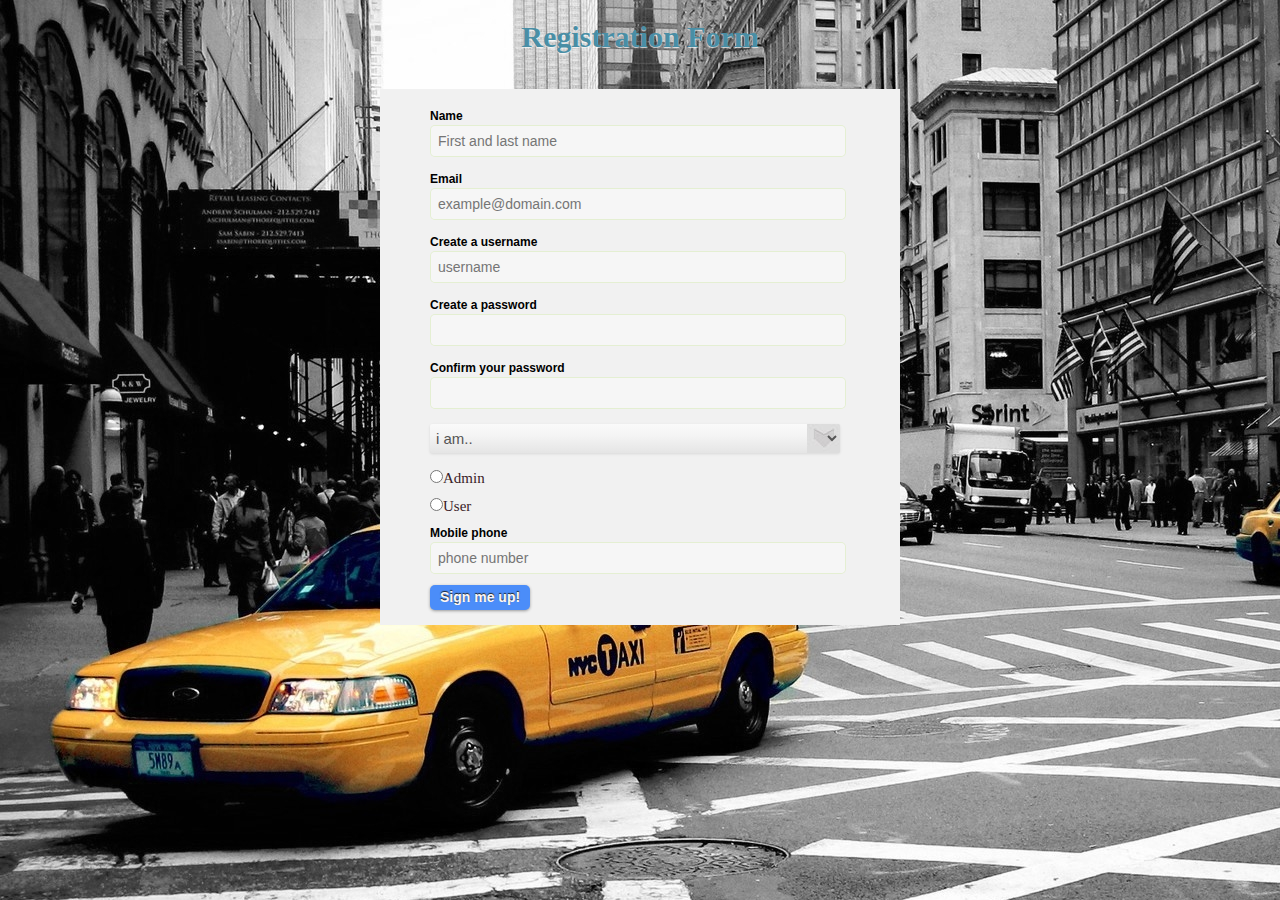
<file: Cab_Booking/admin_regis.html>
<!DOCTYPE html>
<html>
<head>
<title>Registration Form</title>
	<meta http-equiv="X-UA-Compatible" content="IE=EmulateIE7; IE=EmulateIE9">
	<meta http-equiv="Content-Type" content="text/html; charset=utf-8" />
	<meta name="viewport" content="width=device-width, initial-scale=1, maximum-scale=1.0, user-scalable=no"/>
    <link rel="stylesheet" type="text/css" href="regis\style.css" media="all" />
    <link rel="stylesheet" type="text/css" href="regis\demo.css" media="all" />
</head>
<body>
<div class="container">
			<!-- freshdesignweb top bar -->
            <!--/ freshdesignweb top bar -->
			<header>
				<h1>Registration Form</h1>
            </header>       
      <div  class="form">
      <form action="admin_regis.php" method="post" onSubmit="return checkForm(this);">
      <input id="snapHostID" name="snapHostID" type="hidden" value="FLJRPLR3SDA9"/>
      
      	<script type="text/javascript">
		function checkForm(form)
  {
    if(form.username.value == "") {
      alert("Error: Username cannot be blank!");
      form.username.focus();
      return false;
    }
    re = /^\w+$/;
    if(!re.test(form.username.value)) {
      alert("Error: Username must contain only letters, numbers and underscores!");
      form.username.focus();
      return false;
    }

    if(form.password.value != "" && form.password.value == form.repassword.value) {
      if(form.password.value.length < 6) {
        alert("Error: Password must contain at least six characters!");
        form.password.focus();
        return false;
      }
      if(form.password.value == form.username.value) {
        alert("Error: Password must be different from Username!");
        form.pwd1.focus();
        return false;
      }
      re = /[0-9]/;
      if(!re.test(form.password.value)) {
        alert("Error: password must contain at least one number (0-9)!");
        form.password.focus();
        return false;
      }
      re = /[a-z]/;
      if(!re.test(form.password.value)) {
        alert("Error: password must contain at least one lowercase letter (a-z)!");
        form.password.focus();
        return false;
      }
      re = /[A-Z]/;
      if(!re.test(form.password.value)) {
        alert("Error: password must contain at least one uppercase letter (A-Z)!");
        form.password.focus();
        return false;
      }
    } else {
      alert("Error: Please check that you've entered and confirmed your password!");
      form.password.focus();
      return false;
    }
    return true;
  }
  
 </script>
    		<form id="contactform"> 
    			<p class="contact"><label for="name">Name</label></p> 
    			<input id="name" name="name" placeholder="First and last name" required="" tabindex="1" type="text"> 
    			 
    			<p class="contact"><label for="email">Email</label></p> 
    			<input id="email" name="email" placeholder="example@domain.com" required="" type="email"> 
                
                <p class="contact"><label for="username">Create a username</label></p> 
    			<input id="username" name="username" placeholder="username" required="" tabindex="2" type="text"> 
    			 
                <p class="contact"><label for="password">Create a password</label></p> 
    			<input type="password" id="password" name="password" required="" > 
                <p class="contact"><label for="repassword">Confirm your password</label></p> 
    			<input type="password" id="repassword" name="repassword" required="" > 
       
            <select class="select-style gender" name="gender">
            <option value="select">i am..</option>
            <option value="m">Male</option>
            <option value="f">Female</option>
            </select><br><br>
            
            <input type="radio" name="admin/user" value="Admin">Admin<br>
            <input type="radio" name="admin/user" value="User">User<br>
            
            <p class="contact"><label for="phone">Mobile phone</label></p> 
            <input id="phone" name="phone" placeholder="phone number" required="" maxlength="10" pattern="[0-9]{10}" type="text"> <br>
            <input class="buttom" name="submit" id="submit" tabindex="5" value="Sign me up!" type="submit"> 	 
   </form> 
   </form>
</div>      
</div>

</body>
</html>
</file>
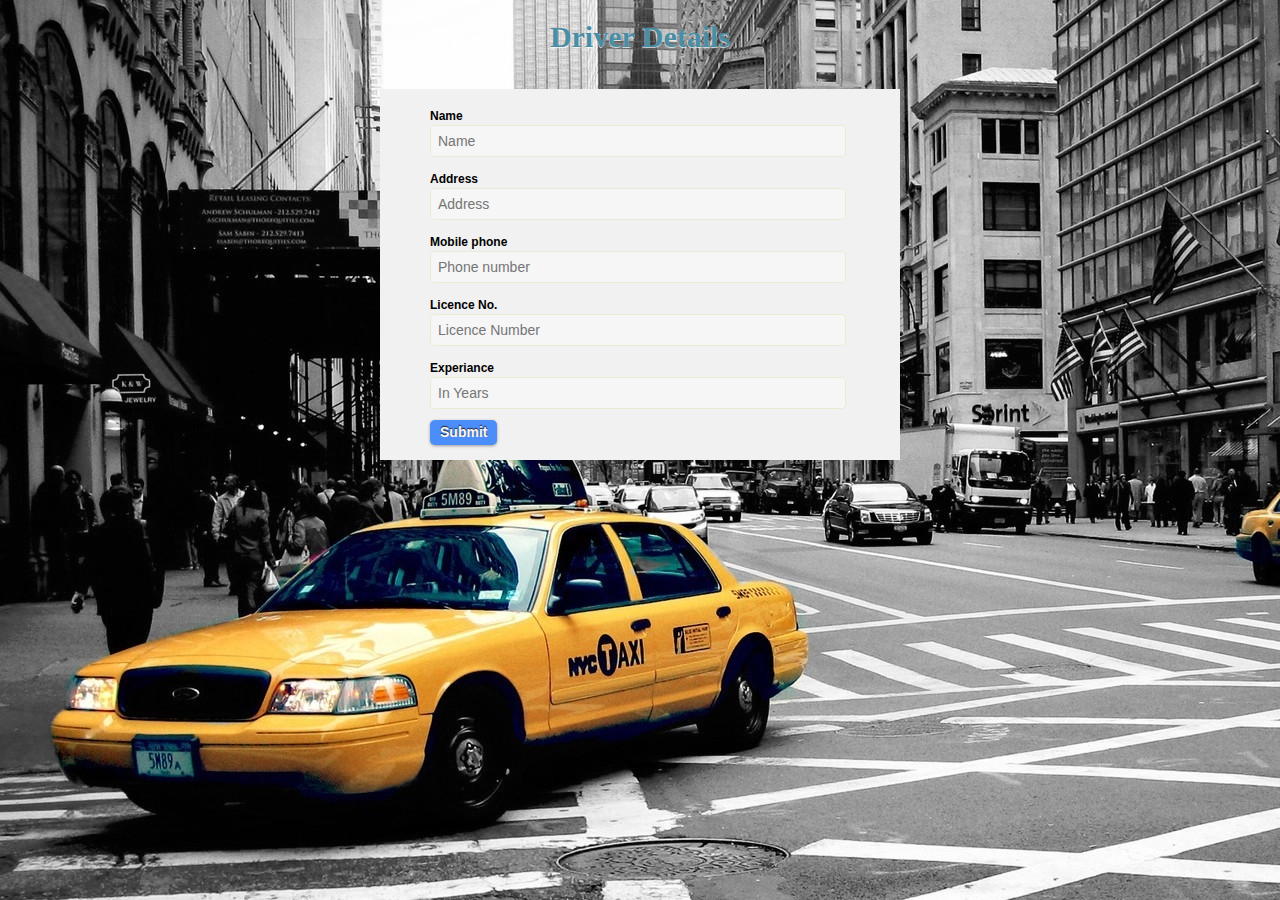
<file: Cab_Booking/driver_details.html>
<!DOCTYPE html>
<html>
<head>
<title>Driver Details</title>
	<meta http-equiv="X-UA-Compatible" content="IE=EmulateIE7; IE=EmulateIE9">
	<meta http-equiv="Content-Type" content="text/html; charset=utf-8" />
	<meta name="viewport" content="width=device-width, initial-scale=1, maximum-scale=1.0, user-scalable=no"/>
    <link rel="stylesheet" type="text/css" href="booking\style.css" media="all" />
    <link rel="stylesheet" type="text/css" href="booking\demo.css" media="all" />
</head>
<body>
<div class="container">
			<!-- freshdesignweb top bar -->
            <!--/ freshdesignweb top bar -->
			<header>
            <h1>Driver Details</h1>
            </header>       
      <div  class="form">
      <form action="driver_details.php" method="post" >      
                        
    		<form id="contactform"> 
                		
                <p class="contact"><label for="username">Name</label></p> 
    			<input id="username" name="name" placeholder="Name" required="" tabindex="1" type="text"> 
                
                <p class="contact"><label for="username">Address</label></p> 
    			<input id="username" name="address" placeholder="Address" required="" tabindex="2" type="text"> 
                
                <p class="contact"><label for="phone">Mobile phone</label></p> 
            <input id="phone" name="phone" placeholder="Phone number" required="" type="text"> <br>
                
                <p class="contact"><label for="phone">Licence No.</label></p> 
            <input id="phone" name="licno" placeholder="Licence Number" required="" type="text"> <br>
            
            <p class="contact"><label for="phone">Experiance</label></p> 
            <input id="phone" name="exp" placeholder="In Years" required="" type="text"> <br>
                
            
            <input class="buttom" name="submit" tabindex="5" value="Submit" type="submit"> 	 
   </form> 
</form>
</div>      
</div>

</body>
</html>
</file>
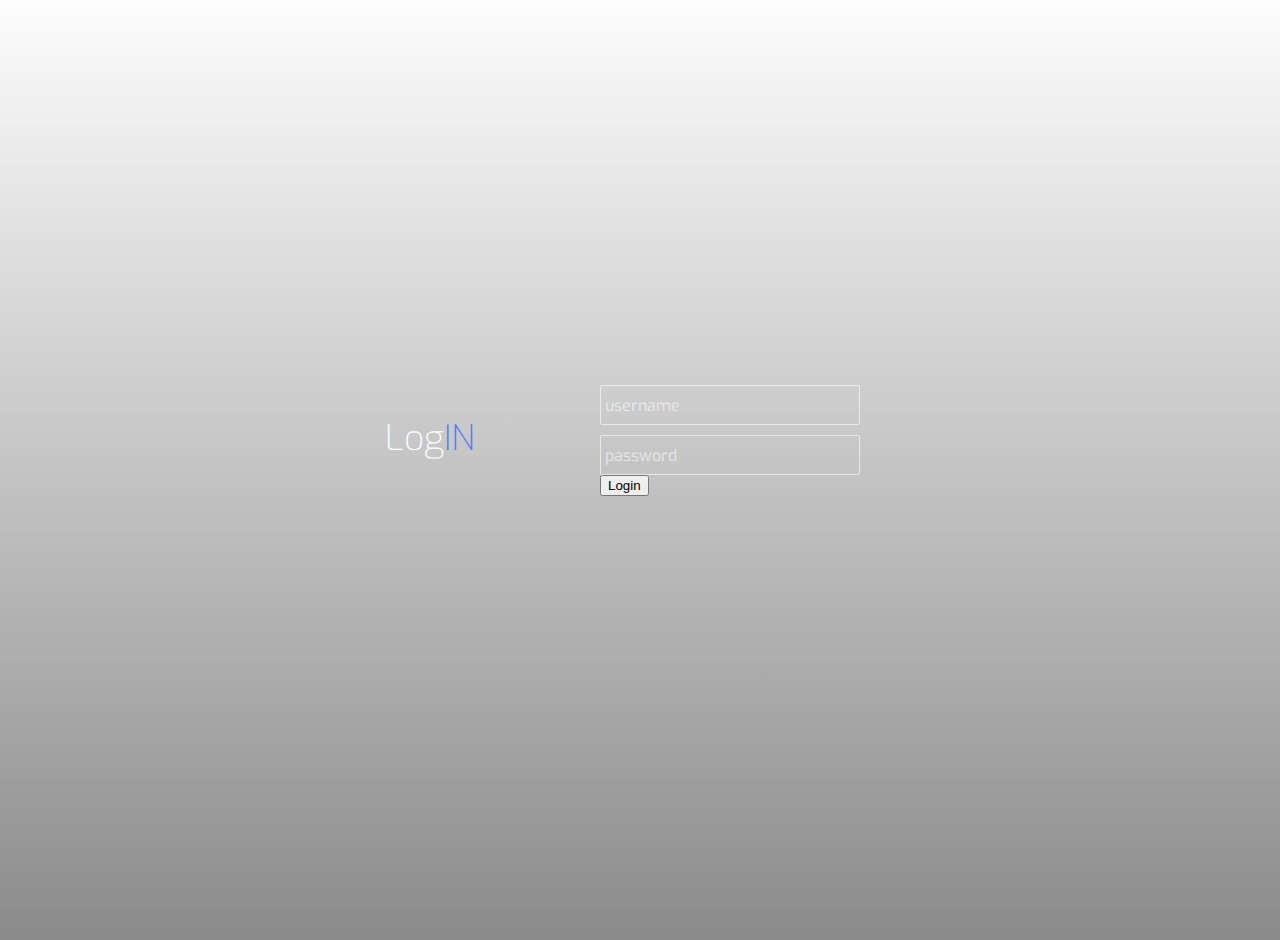
<file: Cab_Booking/login.html>
<!DOCTYPE html>
<html >
  <head>
    <meta charset="UTF-8">
    <title>Login Form</title>
    
    
    
    
        <style>
      /* NOTE: The styles were added inline because Prefixfree needs access to your styles and they must be inlined if they are on local disk! */
      @import url(http://fonts.googleapis.com/css?family=Exo:100,200,400);
@import url(http://fonts.googleapis.com/css?family=Source+Sans+Pro:700,400,300);

body{
	margin: 0;
	padding: 0;
	background: #fff;

	color: #fff;
	font-family: Arial;
	font-size: 12px;
}

.body{
	position: absolute;
	top: -20px;
	left: -20px;
	right: -40px;
	bottom: -40px;
	width: auto;
	height: auto;
	background-image: url(http://ginva.com/wp-content/uploads/2012/07/city-skyline-wallpapers-008.jpg);
	background-size: cover;
	-webkit-filter: blur(5px);
	z-index: 0;
}

.grad{
	position: absolute;
	top: -20px;
	left: -20px;
	right: -40px;
	bottom: -40px;
	width: auto;
	height: auto;
	background: -webkit-gradient(linear, left top, left bottom, color-stop(0%,rgba(0,0,0,0)), color-stop(100%,rgba(0,0,0,0.65))); /* Chrome,Safari4+ */
	z-index: 1;
	opacity: 0.7;
}

.header{
	position: absolute;
	top: calc(50% - 35px);
	left: calc(50% - 255px);
	z-index: 2;
}

.header div{
	float: left;
	color: #fff;
	font-family: 'Exo', sans-serif;
	font-size: 35px;
	font-weight: 200;
}

.header div span{
	color: #5379fa !important;
}

.login{
	position: absolute;
	top: calc(50% - 75px);
	left: calc(50% - 50px);
	height: 150px;
	width: 350px;
	padding: 10px;
	z-index: 2;
}

.login input[type=text]{
	width: 250px;
	height: 30px;
	background: transparent;
	border: 1px solid rgba(255,255,255,0.6);
	border-radius: 2px;
	color: #fff;
	font-family: 'Exo', sans-serif;
	font-size: 16px;
	font-weight: 400;
	padding: 4px;
}

.login input[type=password]{
	width: 250px;
	height: 30px;
	background: transparent;
	border: 1px solid rgba(255,255,255,0.6);
	border-radius: 2px;
	color: #fff;
	font-family: 'Exo', sans-serif;
	font-size: 16px;
	font-weight: 400;
	padding: 4px;
	margin-top: 10px;
}

.login input[type=button]{
	width: 260px;
	height: 35px;
	background: #fff;
	border: 1px solid #fff;
	cursor: pointer;
	border-radius: 2px;
	color: #a18d6c;
	font-family: 'Exo', sans-serif;
	font-size: 16px;
	font-weight: 400;
	padding: 6px;
	margin-top: 10px;
}

.login input[type=button]:hover{
	opacity: 0.8;
}

.login input[type=button]:active{
	opacity: 0.6;
}

.login input[type=text]:focus{
	outline: none;
	border: 1px solid rgba(255,255,255,0.9);
}

.login input[type=password]:focus{
	outline: none;
	border: 1px solid rgba(255,255,255,0.9);
}

.login input[type=button]:focus{
	outline: none;
}

::-webkit-input-placeholder{
   color: rgba(255,255,255,0.6);
}

::-moz-input-placeholder{
   color: rgba(255,255,255,0.6);
}
    </style>

    
        <script src="login/js/prefixfree.min.js"></script>

    
  </head>

  <body>

    <div class="body"></div>
		<div class="grad"></div>
		<div class="header">
			<div>Log<span>IN</span></div>
		</div>
		<br>
		<div class="login">
			<form action="login.php" method="post">
				<input type="text" placeholder="username" name="username"><br>
				<input type="password" placeholder="password" name="password"><br>
				<input name="submit" type="submit" value="Login">
			</form>
		</div>  
  </body>
</html>
</file>
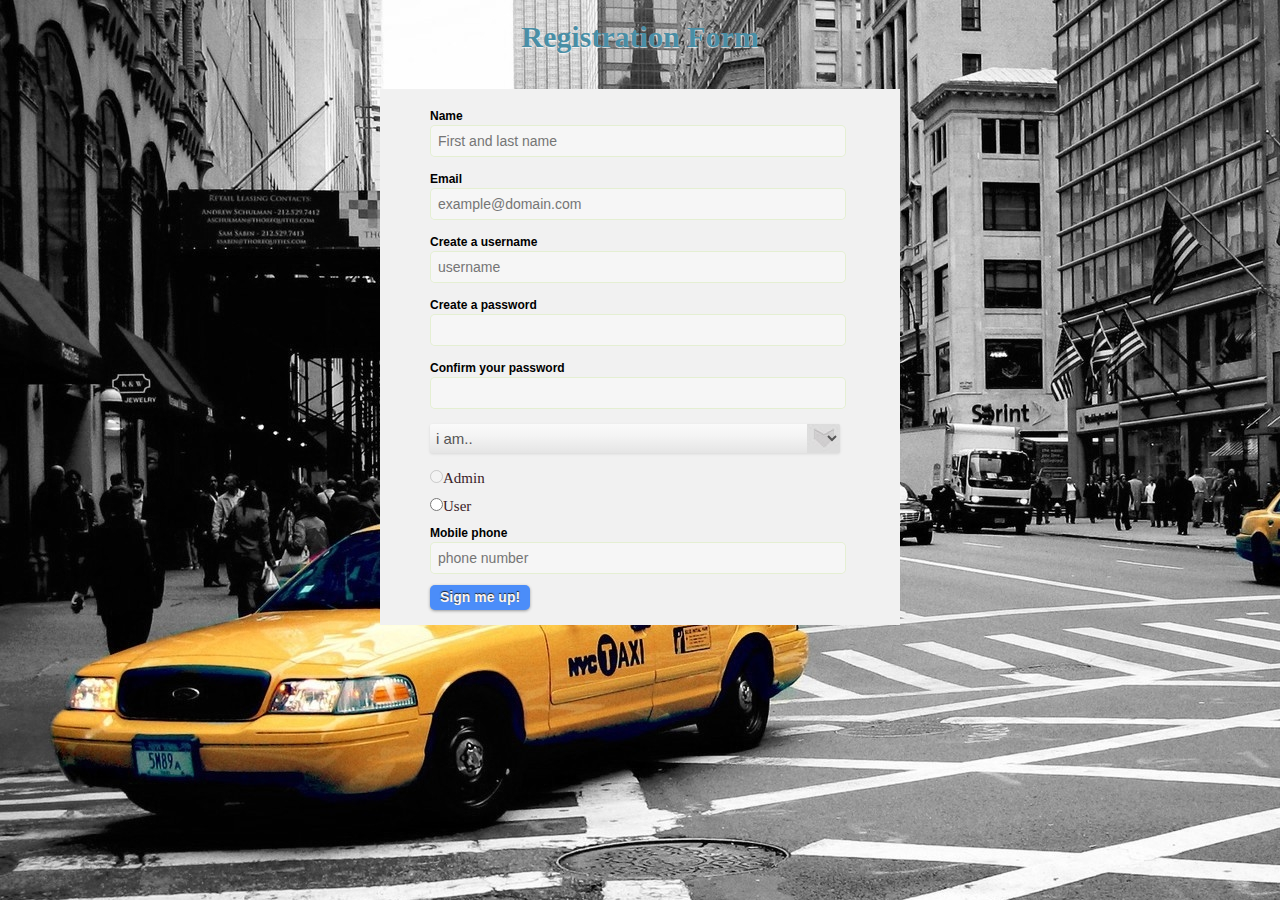
<file: Cab_Booking/regis.html>
<!DOCTYPE html>
<html>
<head>
<title>Registration Form</title>
	<meta http-equiv="X-UA-Compatible" content="IE=EmulateIE7; IE=EmulateIE9">
	<meta http-equiv="Content-Type" content="text/html; charset=utf-8" />
	<meta name="viewport" content="width=device-width, initial-scale=1, maximum-scale=1.0, user-scalable=no"/>
    <link rel="stylesheet" type="text/css" href="regis\style.css" media="all" />
    <link rel="stylesheet" type="text/css" href="regis\demo.css" media="all" />
</head>
<body>
<div class="container">
			<!-- freshdesignweb top bar -->
            <!--/ freshdesignweb top bar -->
			<header>
				<h1>Registration Form</h1>
            </header>       
      <div  class="form">
      <form action="regis.php" method="post" onSubmit="return checkForm(this);">
      <input id="snapHostID" name="snapHostID" type="hidden" value="FLJRPLR3SDA9"/>
      
      	<script type="text/javascript">
		function checkForm(form)
  {
    if(form.username.value == "") {
      alert("Error: Username cannot be blank!");
      form.username.focus();
      return false;
    }
    re = /^\w+$/;
    if(!re.test(form.username.value)) {
      alert("Error: Username must contain only letters, numbers and underscores!");
      form.username.focus();
      return false;
    }

    if(form.password.value != "" && form.password.value == form.repassword.value) {
      if(form.password.value.length < 6) {
        alert("Error: Password must contain at least six characters!");
        form.password.focus();
        return false;
      }
      if(form.password.value == form.username.value) {
        alert("Error: Password must be different from Username!");
        form.pwd1.focus();
        return false;
      }
      re = /[0-9]/;
      if(!re.test(form.password.value)) {
        alert("Error: password must contain at least one number (0-9)!");
        form.password.focus();
        return false;
      }
      re = /[a-z]/;
      if(!re.test(form.password.value)) {
        alert("Error: password must contain at least one lowercase letter (a-z)!");
        form.password.focus();
        return false;
      }
      re = /[A-Z]/;
      if(!re.test(form.password.value)) {
        alert("Error: password must contain at least one uppercase letter (A-Z)!");
        form.password.focus();
        return false;
      }
    } else {
      alert("Error: Please check that you've entered and confirmed your password!");
      form.password.focus();
      return false;
    }
    return true;
  }
  
 </script>
    		<form id="contactform"> 
    			<p class="contact"><label for="name">Name</label></p> 
    			<input id="name" name="name" placeholder="First and last name" required="" tabindex="1" type="text"> 
    			 
    			<p class="contact"><label for="email">Email</label></p> 
    			<input id="email" name="email" placeholder="example@domain.com" required="" type="email"> 
                
                <p class="contact"><label for="username">Create a username</label></p> 
    			<input id="username" name="username" placeholder="username" required="" tabindex="2" type="text"> 
    			 
                <p class="contact"><label for="password">Create a password</label></p> 
    			<input type="password" id="password" name="password" required="" > 
                <p class="contact"><label for="repassword">Confirm your password</label></p> 
    			<input type="password" id="repassword" name="repassword" required="" > 
       
            <select class="select-style gender" name="gender">
            <option value="select">i am..</option>
            <option value="m">Male</option>
            <option value="f">Female</option>
            </select><br><br>
            
            <input type="radio" name="admin/user" value="Admin" disabled>Admin<br>
            <input type="radio" name="admin/user" value="User">User<br>
            
            <p class="contact"><label for="phone">Mobile phone</label></p> 
            <input id="phone" name="phone" placeholder="phone number" required="" maxlength="10" pattern="[0-9]{10}" type="text"> <br>
            <input class="buttom" name="submit" id="submit" tabindex="5" value="Sign me up!" type="submit"> 	 
   </form> 
   </form>
</div>      
</div>

</body>
</html>
</file>
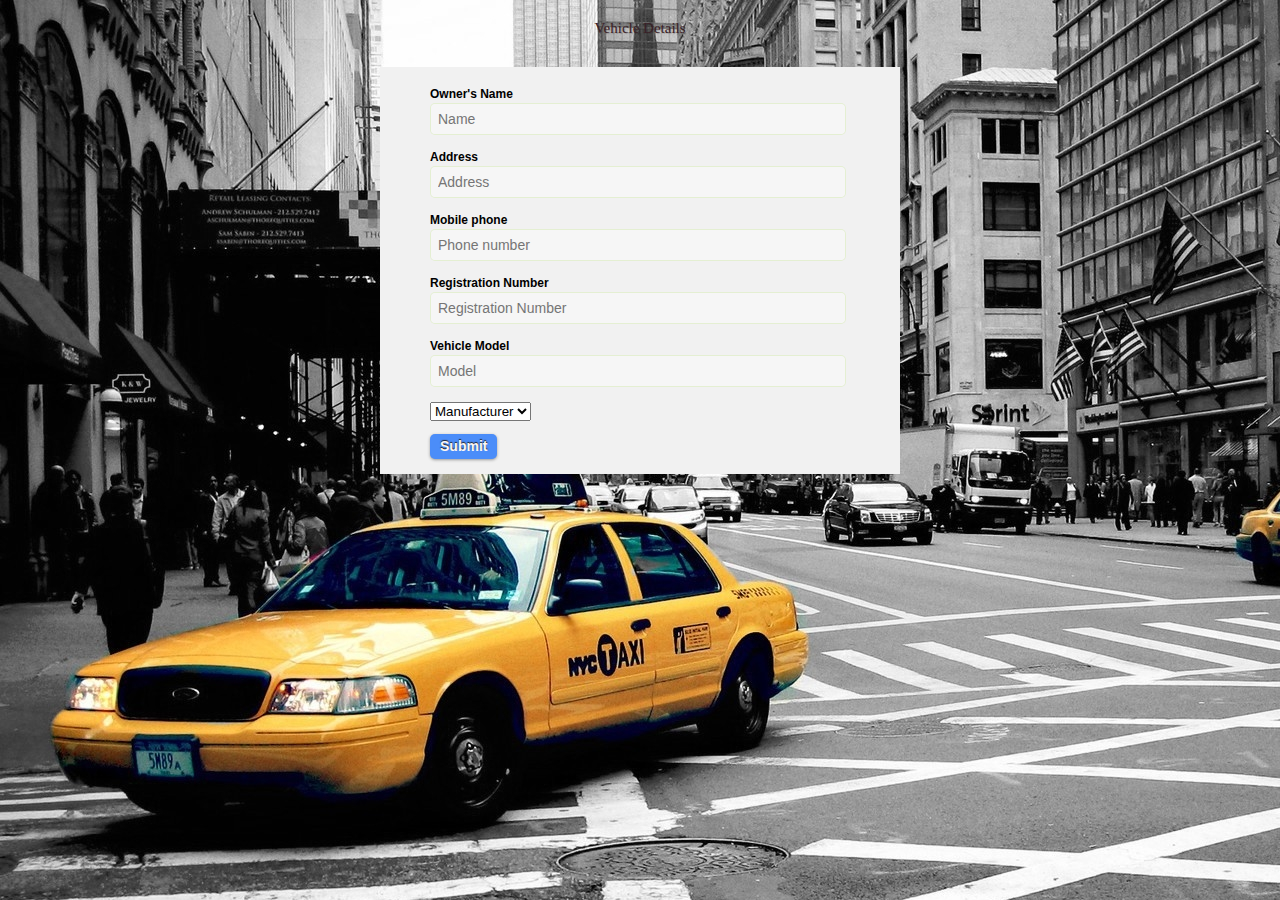
<file: Cab_Booking/vehicle details.html>
<!DOCTYPE html>
<html>
<head>
<title>Vehicle Details</title>
	<meta http-equiv="X-UA-Compatible" content="IE=EmulateIE7; IE=EmulateIE9">
	<meta http-equiv="Content-Type" content="text/html; charset=utf-8" />
	<meta name="viewport" content="width=device-width, initial-scale=1, maximum-scale=1.0, user-scalable=no"/>
    <link rel="stylesheet" type="text/css" href="booking\style.css" media="all" />
    <link rel="stylesheet" type="text/css" href="booking\demo.css" media="all" />
</head>
<body>
<div class="container">
			<!-- freshdesignweb top bar -->
            <!--/ freshdesignweb top bar -->
			<header>Vehicle Details</h1>
            </header>       
      <div  class="form">
      <form action="vehicle details.php" method="post" >      
                        
    		<form id="contactform"> 
                		
                <p class="contact"><label for="username">Owner's Name</label></p> 
    			<input id="username" name="name" placeholder="Name" required="" tabindex="1" type="text"> 
                
                <p class="contact"><label for="username">Address</label></p> 
    			<input id="username" name="address" placeholder="Address" required="" tabindex="2" type="text"> 
                
                <p class="contact"><label for="phone">Mobile phone</label></p> 
            <input id="phone" name="phone" placeholder="Phone number" required=""  maxlength="10" pattern="[0-9]{10}" type="text"> <br>
                
                <p class="contact"><label for="phone">Registration Number</label></p> 
            <input id="phone" name="regno" placeholder="Registration Number" required="" type="text"> <br>
    			
                <p class="contact"><label for="name">Vehicle Model</label></p> 
    			<input id="name" name="model" placeholder="Model" required="" maxlength="4" pattern="[0-9]{4}" tabindex="3" type="text"> 
                
            <select name="Car Manufacturer">
            <option value="select">Manufacturer</option>
            <option value="hyundai">Hyundai</option>
            <option value="honda">Honda</option>
            <option value="tata">Tata</option>
            <option value="maruti">Maruti</option>
            <option value="toyota">Toyota</option>
            <option value="renault">Renault</option>
            <option value="mahindra">Mahindra</option>
            </select><br><br>
            
            <input class="buttom" name="submit" id="submit" tabindex="5" value="Submit" type="submit"> 	 
   </form> 
</form>
</div>      
</div>

</body>
</html>
</file>
